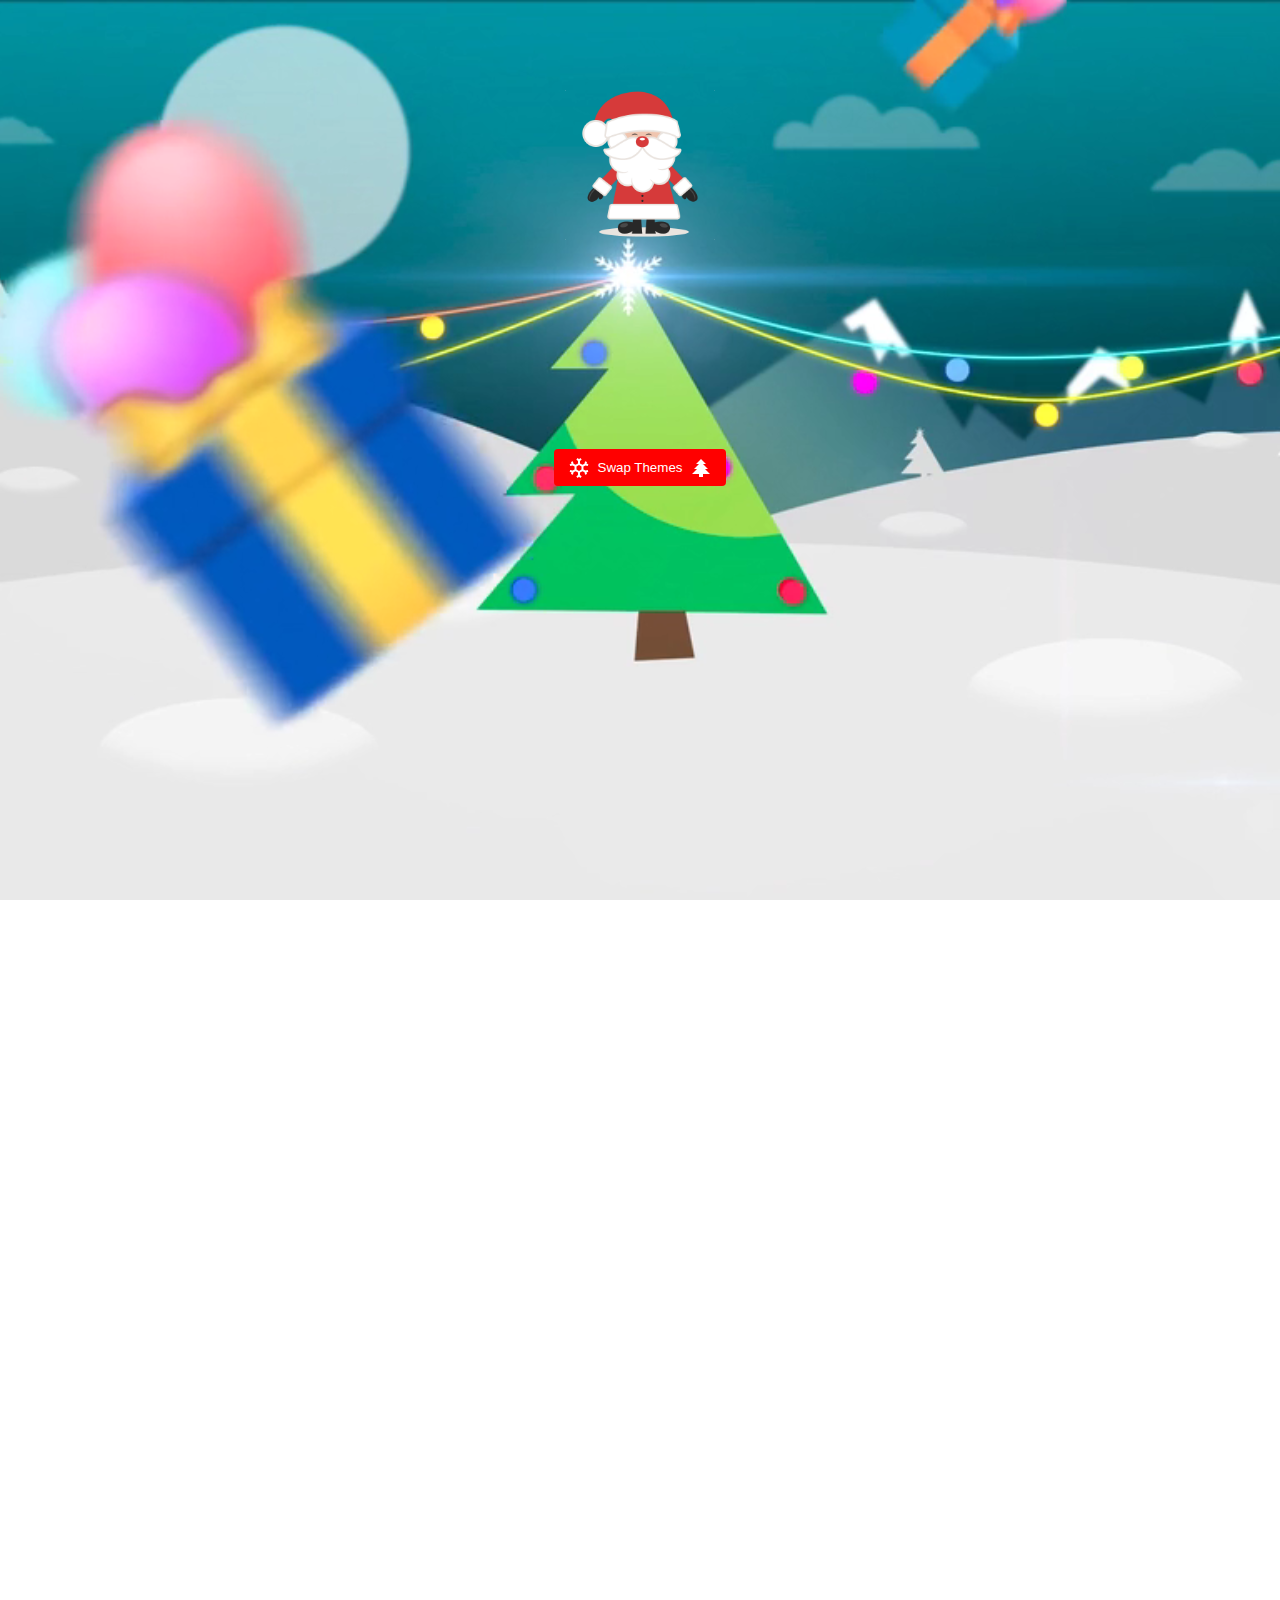
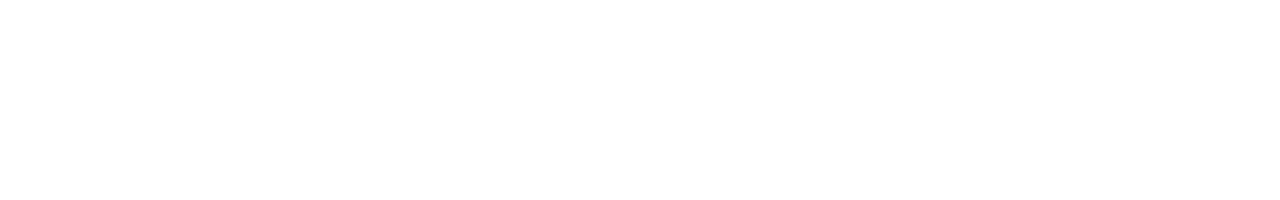
<file: darkmode animated toggle/index.html>
<!DOCTYPE html>
<html lang="en">
  <head>
    <meta charset="UTF-8" />
    <meta http-equiv="X-UA-Compatible" content="IE=edge" />
    <meta name="viewport" content="width=device-width, initial-scale=1.0" />
    <link rel="stylesheet" href="styles.css" />
    <script src="script.js" defer></script>
    <title>Document</title>
  </head>
  <body class="">
    <video autoplay muted loop id="backgroundVideo">
      <source src="ChristmasTree.mp4" type="video/mp4" />
      <!-- <source src="Snowflakes.mp4" type="video/mp4" /> -->
    </video>
    <h2 class="title">Theme Swapper</h2>
    <button class="theme-toggle-button">
      <!-- swapper icon -->
      <!-- <svg class="icon" style="width: 24px; height: 24px" viewBox="0 0 24 24">
        <path
          fill="currentColor"
          d="M7.5,2C5.71,3.15 4.5,5.18 4.5,7.5C4.5,9.82 5.71,11.85 7.53,13C4.46,13 2,10.54 2,7.5A5.5,5.5 0 0,1 7.5,2M19.07,3.5L20.5,4.93L4.93,20.5L3.5,19.07L19.07,3.5M12.89,5.93L11.41,5L9.97,6L10.39,4.3L9,3.24L10.75,3.12L11.33,1.47L12,3.1L13.73,3.13L12.38,4.26L12.89,5.93M9.59,9.54L8.43,8.81L7.31,9.59L7.65,8.27L6.56,7.44L7.92,7.35L8.37,6.06L8.88,7.33L10.24,7.36L9.19,8.23L9.59,9.54M19,13.5A5.5,5.5 0 0,1 13.5,19C12.28,19 11.15,18.6 10.24,17.93L17.93,10.24C18.6,11.15 19,12.28 19,13.5M14.6,20.08L17.37,18.93L17.13,22.28L14.6,20.08M18.93,17.38L20.08,14.61L22.28,17.15L18.93,17.38M20.08,12.42L18.94,9.64L22.28,9.88L20.08,12.42M9.63,18.93L12.4,20.08L9.87,22.27L9.63,18.93Z"
        />
      </svg> -->
      <svg class="icon" style="width: 24px; height: 24px" viewBox="0 0 24 24">
        <path
          fill="currentColor"
          d="M20.79,13.95L18.46,14.57L16.46,13.44V10.56L18.46,9.43L20.79,10.05L21.31,8.12L19.54,7.65L20,5.88L18.07,5.36L17.45,7.69L15.45,8.82L13,7.38V5.12L14.71,3.41L13.29,2L12,3.29L10.71,2L9.29,3.41L11,5.12V7.38L8.5,8.82L6.5,7.69L5.92,5.36L4,5.88L4.47,7.65L2.7,8.12L3.22,10.05L5.55,9.43L7.55,10.56V13.45L5.55,14.58L3.22,13.96L2.7,15.89L4.47,16.36L4,18.12L5.93,18.64L6.55,16.31L8.55,15.18L11,16.62V18.88L9.29,20.59L10.71,22L12,20.71L13.29,22L14.7,20.59L13,18.88V16.62L15.5,15.17L17.5,16.3L18.12,18.63L20,18.12L19.53,16.35L21.3,15.88L20.79,13.95M9.5,10.56L12,9.11L14.5,10.56V13.44L12,14.89L9.5,13.44V10.56Z"
        />
      </svg>
      Swap Themes
      <svg
        class="icon icon-right"
        style="width: 24px; height: 24px"
        viewBox="0 0 24 24"
      >
        <path
          fill="currentColor"
          d="M10,21V18H3L8,13H5L10,8H7L12,3L17,8H14L19,13H16L21,18H14V21H10Z"
        />
      </svg>
    </button>

    <div class="sun-moon-container">
      <!-- sun icon -->
      <!-- <svg class="sun" style="width: 24px; height: 24px" viewBox="0 0 24 24">
        <path
          d="M3.55,18.54L4.96,19.95L6.76,18.16L5.34,16.74M11,22.45C11.32,22.45 13,22.45 13,22.45V19.5H11M12,5.5A6,6 0 0,0 6,11.5A6,6 0 0,0 12,17.5A6,6 0 0,0 18,11.5C18,8.18 15.31,5.5 12,5.5M20,12.5H23V10.5H20M17.24,18.16L19.04,19.95L20.45,18.54L18.66,16.74M20.45,4.46L19.04,3.05L17.24,4.84L18.66,6.26M13,0.55H11V3.5H13M4,10.5H1V12.5H4M6.76,4.84L4.96,3.05L3.55,4.46L5.34,6.26L6.76,4.84Z"
        />
      </svg> -->
      <img class="sun" src="santa.png" />

      <!-- moon icon -->
      <!-- <svg class="moon" style="width: 24px; height: 24px" viewBox="0 0 24 24">
        <path
          d="M17.75,4.09L15.22,6.03L16.13,9.09L13.5,7.28L10.87,9.09L11.78,6.03L9.25,4.09L12.44,4L13.5,1L14.56,4L17.75,4.09M21.25,11L19.61,12.25L20.2,14.23L18.5,13.06L16.8,14.23L17.39,12.25L15.75,11L17.81,10.95L18.5,9L19.19,10.95L21.25,11M18.97,15.95C19.8,15.87 20.69,17.05 20.16,17.8C19.84,18.25 19.5,18.67 19.08,19.07C15.17,23 8.84,23 4.94,19.07C1.03,15.17 1.03,8.83 4.94,4.93C5.34,4.53 5.76,4.17 6.21,3.85C6.96,3.32 8.14,4.21 8.06,5.04C7.79,7.9 8.75,10.87 10.95,13.06C13.14,15.26 16.1,16.22 18.97,15.95M17.33,17.97C14.5,17.81 11.7,16.64 9.53,14.5C7.36,12.31 6.2,9.5 6.04,6.68C3.23,9.82 3.34,14.64 6.35,17.66C9.37,20.67 14.19,20.78 17.33,17.97Z"
        />
      </svg> -->
      <img class="moon" src="snowman.png" />
    </div>
  </body>
</html>
</file>
<file: darkmode animated toggle/styles.css>
body {
  --accent-color: rgb(255, 0, 0);
  --background-color: white;
  --text-color: black;
  --button-text-color: var(--background-color);
  --transition-delay: 1s;

  display: flex;
  justify-content: center;
  align-items: center;
  flex-direction: column;
  height: 100vh;
  margin: 0;
  transition: var(--transition-delay);
  overflow: hidden;

  background-color: var(--background-color);
  color: var(--text-color);
}

body.snow {
  --accent-color: #ffffff;
  --background-color: #333;
  --text-color: white;
}

#backgroundVideo {
  position: fixed;
  object-fit: cover;
  min-height: 100%;
  min-width: 100%;
}

.title {
  margin: 0;
  margin-bottom: 0.5rem;
}

.theme-toggle-button {
  background-color: var(--accent-color);
  color: var(--button-text-color);

  display: flex;
  justify-content: center;
  align-items: center;
  cursor: pointer;
  padding: 0.5em 1em;
  border-radius: 0.3em;
  border: none;
  outline: none;
  transition: var(--transition-delay);
  transform: scale(1);
}

.theme-toggle-button .icon {
  margin-right: 0.5em;
}
.theme-toggle-button .icon-right {
  margin-right: 0em;
  margin-left: 0.5em;
}

.theme-toggle-button:hover,
.theme-toggle-button:focus {
  transform: scale(1.1);
}

.sun-moon-container {
  --rotation: 0;
  position: absolute;
  top: 0;
  height: 200vmin;
  pointer-events: none;
  display: flex;
  justify-content: center;
  align-items: center;
  transform: rotate(calc(var(--rotation) * 1deg));
  transition: transform var(--transition-delay);
}

.sun,
.moon {
  position: absolute;
  transition: opacity calc(var(--transition-delay) / 2);
  width: 150px;
  height: 150px;
  /* fill: var(--accent-color); */
}

.sun {
  top: 5%;
  opacity: 1;
}

.snow .sun {
  opacity: 0;
}

.moon {
  bottom: 5%;
  opacity: 0;
  transform: rotate(180deg);
}

.snow .moon {
  opacity: 1;
}
</file>
